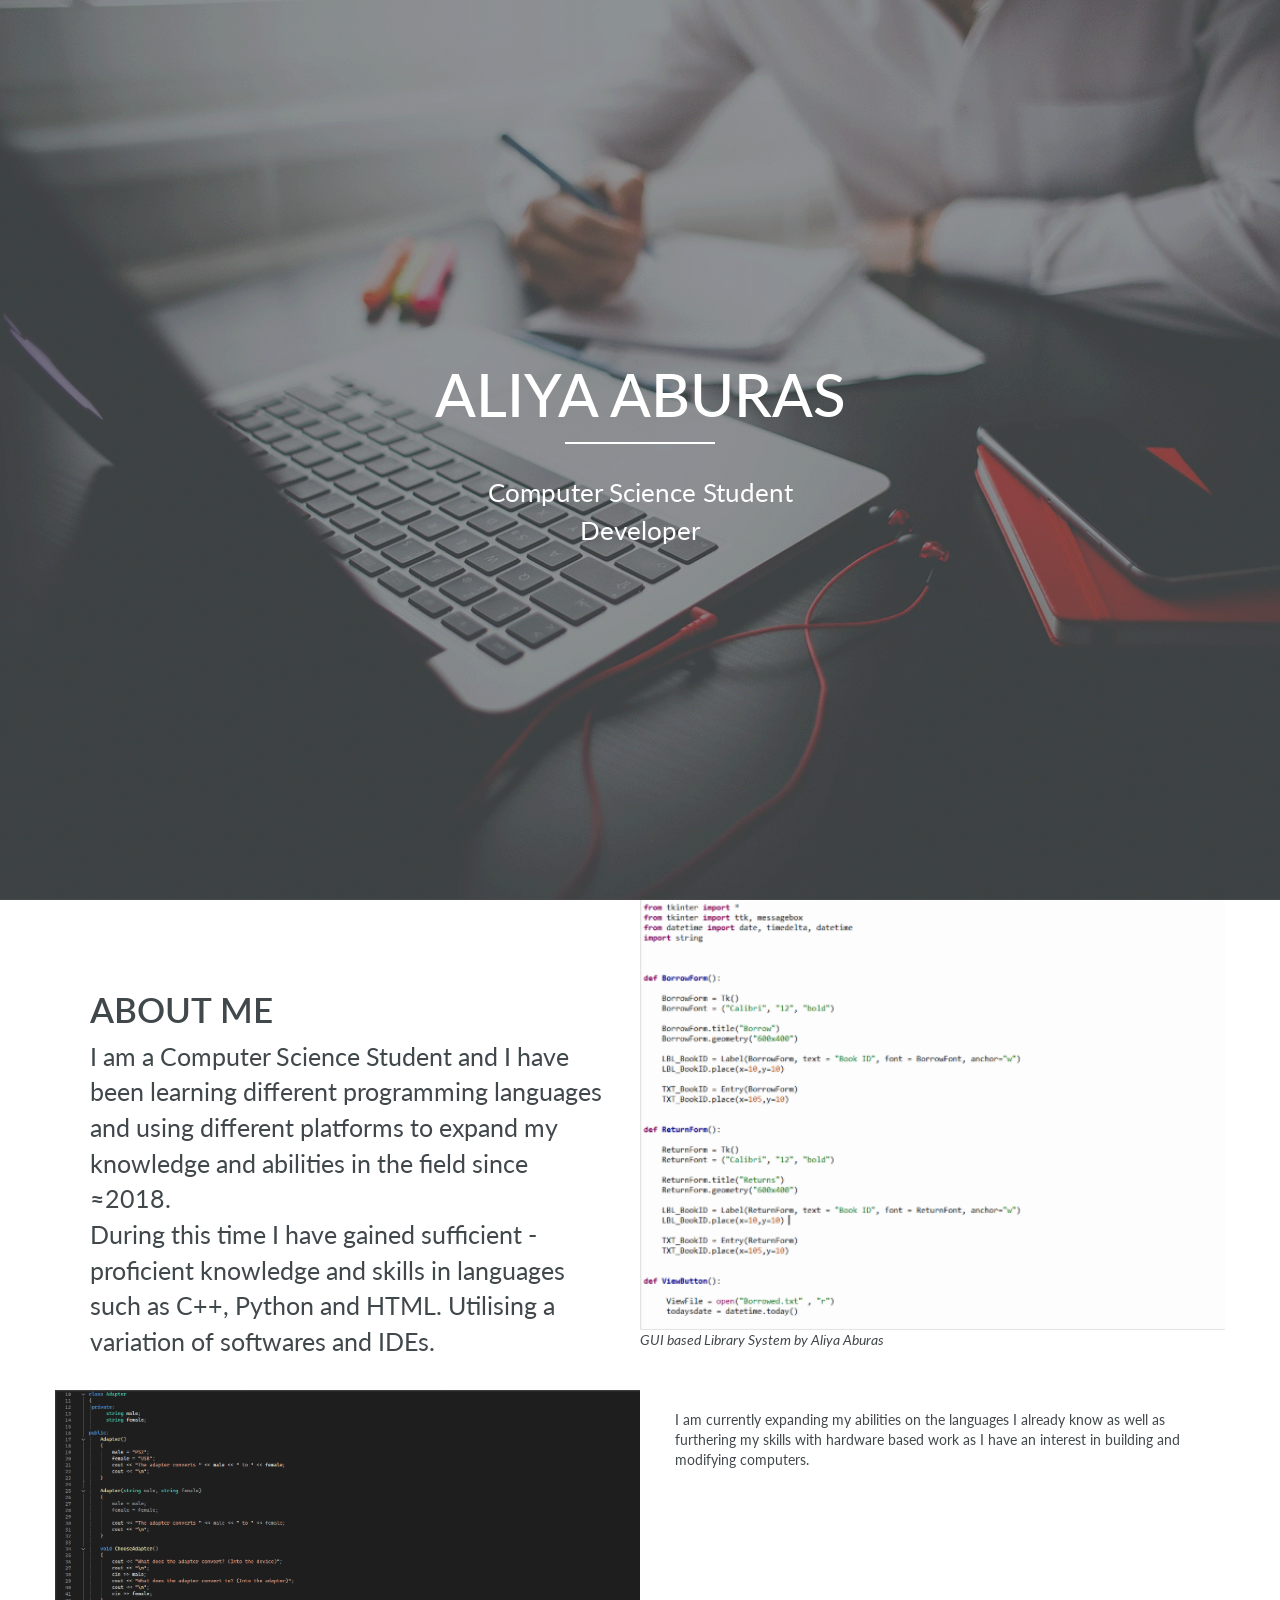
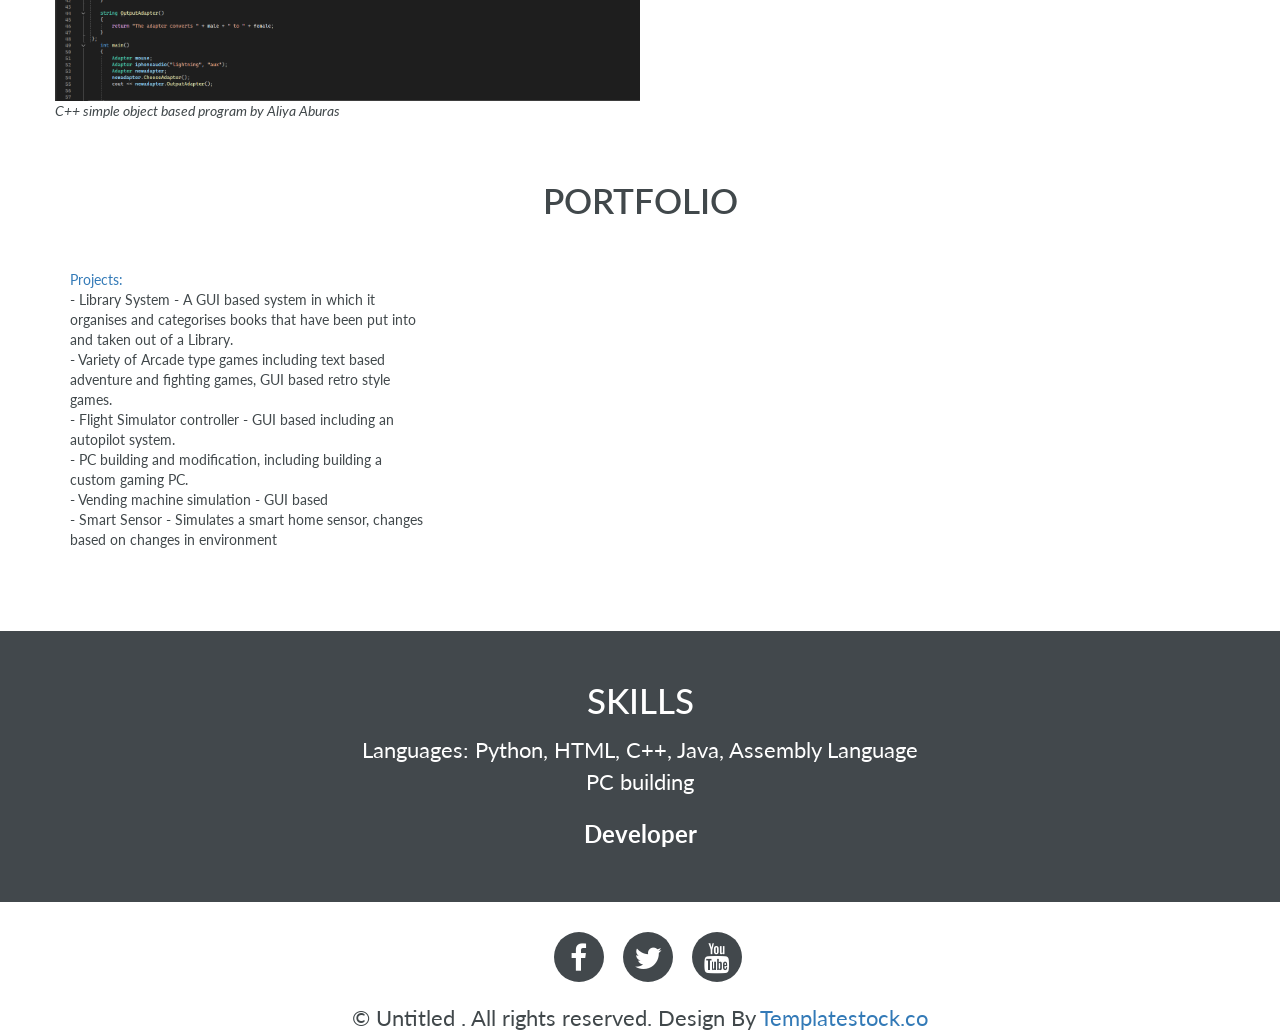
<file: index.html>
<!DOCTYPE html>
<!--
	Rocket Internet
	templatestock.co @templatestock
	Released for free under the Creative Commons Attribution 3.0 license (templated.co/license)
-->

<html>
<head>
	<title> Aliya Aburas </title>

	<!-- Bootstrap CSS -->
	<link rel="stylesheet" type="text/css" href="css/bootstrap.min.css">

	<!-- Goggle Font -->
	<link href='https://fonts.googleapis.com/css?family=Lato:400,700,900,300' rel='stylesheet' type='text/css'>

	<!-- Font Css -->
	<link rel="stylesheet" type="text/css" href="css/font-awesome.min.css">

	<!-- Custom CSS -->
	<link rel="stylesheet" type="text/css" href="css/style.css">

	<!-- Animation Css -->
	<link rel="stylesheet" href="css/animate.css">

</head>
<body>
<header>
	<div id="homeFullScreen">
		<div class="header-text">
			<h1>Aliya Aburas</h1>
			<div class="vertical-line"></div>
			<p>
				Computer Science Student 
				<br />
				Developer
			</p>
		</div><!-- End HeaderText -->
	</div><!-- End homeFullScreen -->
</header><!-- End Header -->

<!-- Feature -->

<section class="feature">
	<div class="container">
		<div class="row">
			<div class="col-md-6 col-sm-6">
				<div class="feature-box">
					<h1>About Me</h1>
					<p>I am a Computer Science Student and I have been learning different programming languages and using different platforms to expand my knowledge and abilities in the field since ≈2018.<br>
					   During this time I have gained sufficient - proficient knowledge and skills in languages such as C++, Python and HTML. Utilising a variation of softwares and IDEs. </p>
				</div>
			</div><!-- End col-md-6 -->
			<div class="col-md-6 col-sm-6 nopadding">
				<img src="images/Python1.png">
				<p><cite> GUI based Library System by Aliya Aburas</cite></p>
			</div><!-- End col-md-6 -->

			<div class="clearfix"></div><!-- End clearfix -->

			<div class="col-md-6 col-sm-6 nopadding">
				<img src="images/cplus.png">
				<p><cite> C++ simple object based program by Aliya Aburas</cite></p>
			</div><!-- End col-md-6 -->
			<div class="col-md-6 col-sm-6">
				<div class="feature-box"
					<p> I am currently expanding my abilities on the languages I already know as well as furthering my skills with hardware based work as I have an interest in building and modifying computers.</p>
				</div>
			</div><!-- End col-md-6 -->
		</div>
	</div>
</section>

<!-- portfolio -->

<section class="portfolio">
	<div class="container">
		<div class="row">
			<div class="col-md-12">
				<h1 class="heading">Portfolio</h1>
			</div><!-- End col-md-12 -->

			<div class="col-md-4 col-sm-4">
				<p> <a href="project.html">Projects: </a> <br>
				- Library System - A GUI based system in which it organises and categorises books that have been put into and taken out of a Library. <br>
				- Variety of Arcade type games including text based adventure and fighting games, GUI based retro style games. <br>
				- Flight Simulator controller - GUI based including an autopilot system. <br>
				- PC building and modification, including building a custom gaming PC. <br>
				- Vending machine simulation - GUI based <br>
				- Smart Sensor - Simulates a smart home sensor, changes based on changes in environment <br>

			</p>
			</div><!-- End col-md-4 -->
			<div class="col-md-4 col-sm-4">
				
			</div><!-- End col-md-4 -->
			<div class="col-md-4 col-sm-4 last-img">
				
			</div><!-- End col-md-4 -->

			<div class="clearfix"></div><!-- End clearfix -->
				
			<div class="col-md-4 col-sm-4">
				
			</div><!-- End col-md-4 -->
			<div class="col-md-4 col-sm-4">
				
			</div><!-- End col-md-4 -->
			<div class="col-md-4 col-sm-4 last-img">
				
			</div><!-- End col-md-4 -->
		</div><!-- End row -->
	</div><!-- End container -->
</section>

<!-- Call to Action -->
<section class="call-top-action text-center">
	<div class="container">
		<div class="row">
			<div class="col-md-12">
				<h1>Skills</h1>
				<p> Languages: Python, HTML, C++, Java, Assembly Language
				<br />
				PC building </p>
				<span>Developer</span>
			</div><!-- End col-md-12 -->
		</div><!-- End row -->
	</div><!-- End container -->
</section>

<!-- Footer -->
<footer>
	<ul class="in-line">
		<li><a href="#"><span><i class="fa fa-facebook"></i></span></a></li>
		<li><a href="#"><span><i class="fa fa-twitter"></i></span></a></li>
		<li><a href="#"><span><i class="fa fa-youtube"></i></span></a></li>
	</ul>
	<span class="copyright">&#169; Untitled . All rights reserved. Design By <a href="http://templatestock.co">Templatestock.co</a></span>
</footer>
	



<!-- Main JS -->
<script type="text/javascript" src="js/jquery-main.js"></script>

<!-- Bootstrap JS -->
<script type="text/javascript" src="js/bootstrap.min.js"></script>

<!-- Animation JS -->
<script type="text/javascript" src="js/wow.min.js"></script>

<!-- Custom JS -->
<script type="text/javascript" src="js/custom.js"></script>


</body>
</html>
</file>
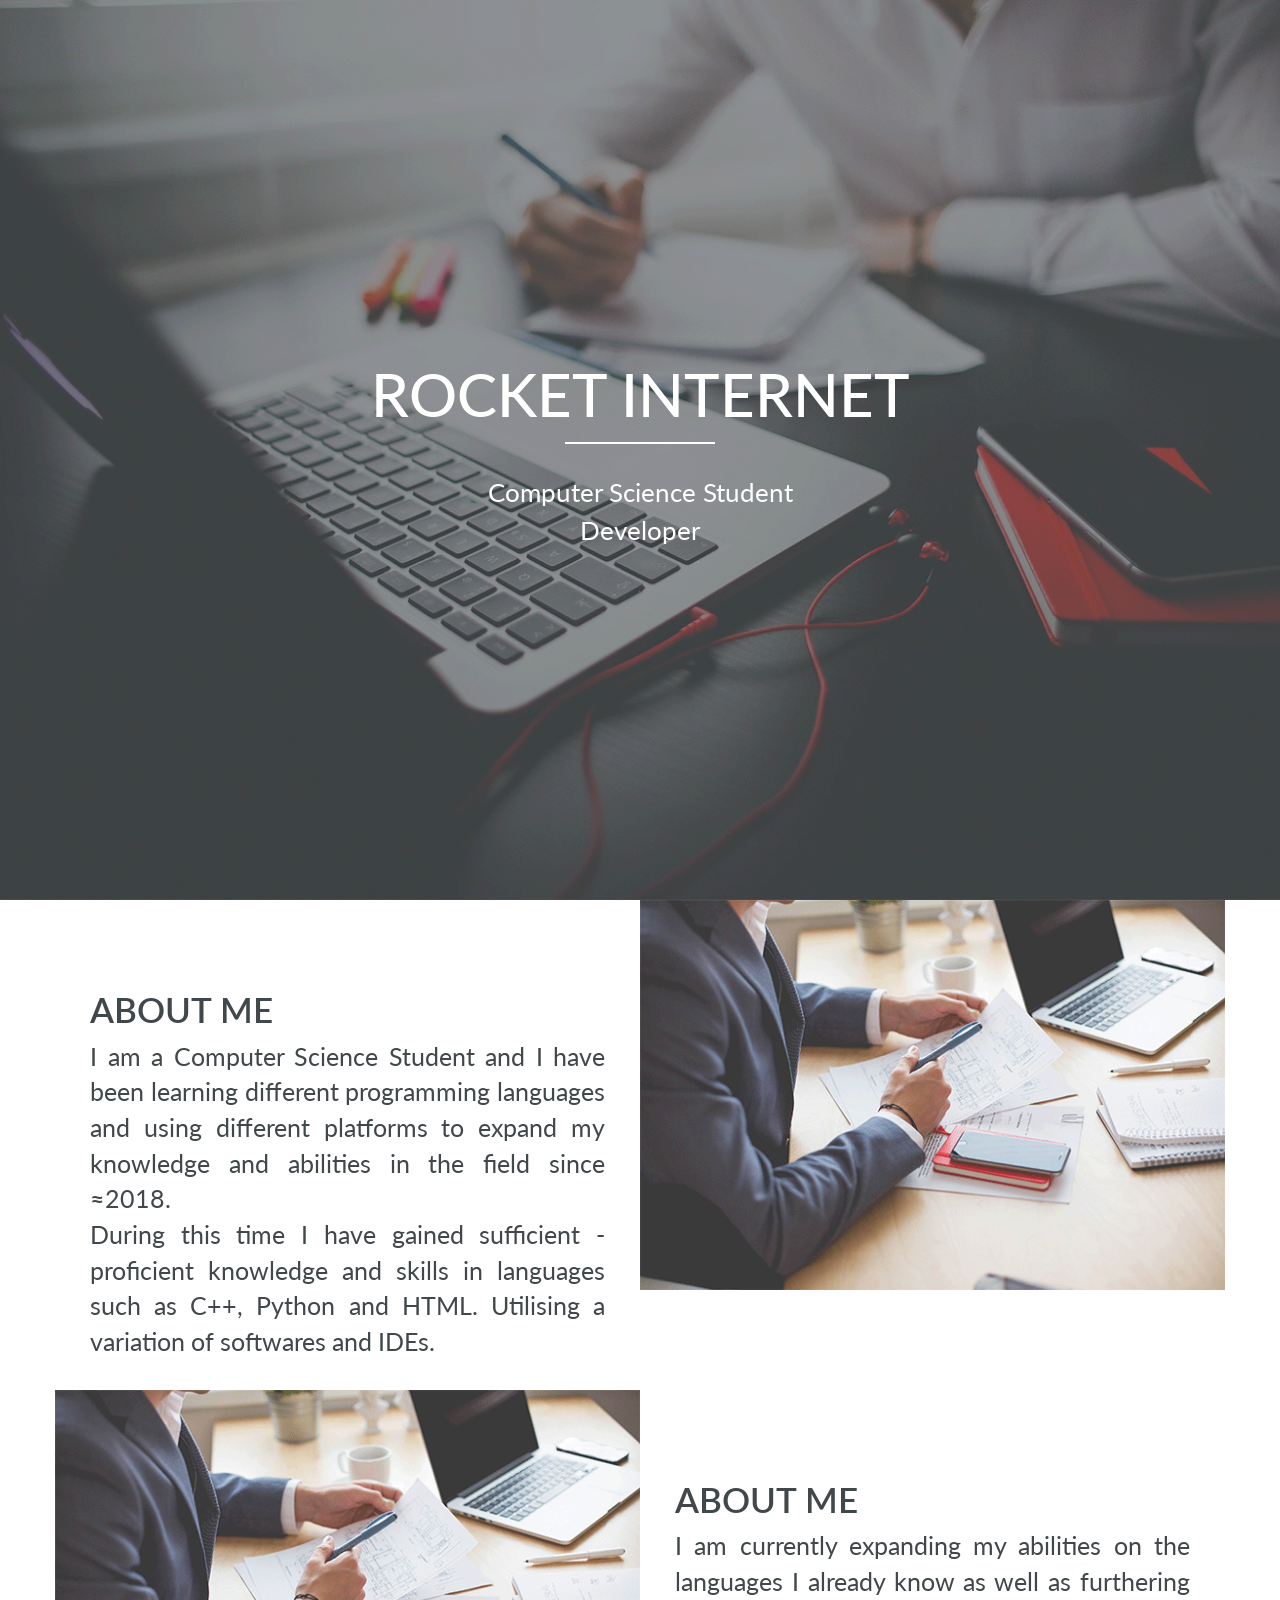
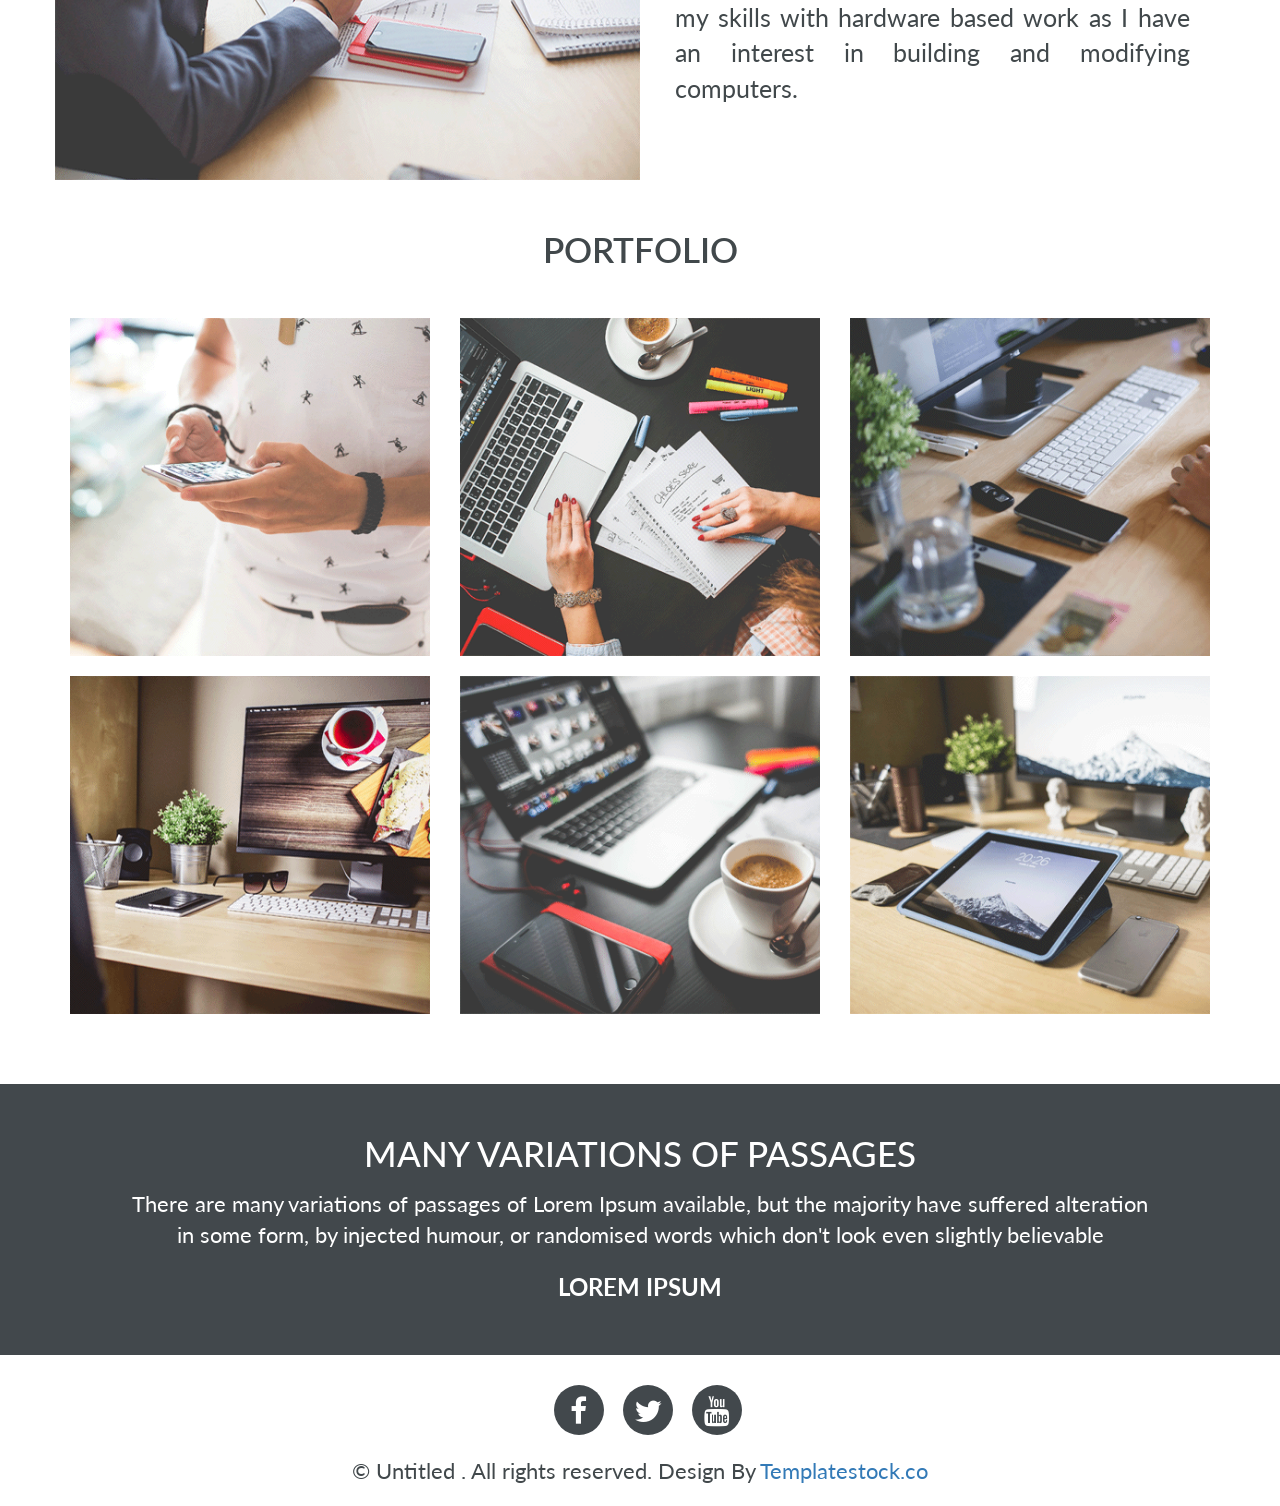
<file: rocket-internet/index.html>
<!DOCTYPE html>
<!--
	Rocket Internet by TEMPLATE STOCK
	templatestock.co @templatestock
	Released for free under the Creative Commons Attribution 3.0 license (templated.co/license)
-->

<html>
<head>
	<title> Aliya Aburas </title>

	<!-- Bootstrap CSS -->
	<link rel="stylesheet" type="text/css" href="css/bootstrap.min.css">

	<!-- Goggle Font -->
	<link href='https://fonts.googleapis.com/css?family=Lato:400,700,900,300' rel='stylesheet' type='text/css'>

	<!-- Font Css -->
	<link rel="stylesheet" type="text/css" href="css/font-awesome.min.css">

	<!-- Custom CSS -->
	<link rel="stylesheet" type="text/css" href="css/style.css">

	<!-- Animation Css -->
	<link rel="stylesheet" href="css/animate.css">

</head>
<body>
<header>
	<div id="homeFullScreen">
		<div class="header-text">
			<h1>Rocket internet</h1>
			<div class="vertical-line"></div>
			<p>
				Computer Science Student 
				<br />
				Developer
			</p>
		</div><!-- End HeaderText -->
	</div><!-- End homeFullScreen -->
</header><!-- End Header -->

<!-- Feature -->

<section class="feature">
	<div class="container">
		<div class="row">
			<div class="col-md-6 col-sm-6">
				<div class="feature-box">
					<h1>About Me</h1>
					<p>I am a Computer Science Student and I have been learning different programming languages and using different platforms to expand my knowledge and abilities in the field since ≈2018. <br>
					   During this time I have gained sufficient - proficient knowledge and skills in languages such as C++, Python and HTML. Utilising a variation of softwares and IDEs. </p>
				</div>
			</div><!-- End col-md-6 -->
			<div class="col-md-6 col-sm-6 nopadding">
				<img src="images/1.png">
			</div><!-- End col-md-6 -->

			<div class="clearfix"></div><!-- End clearfix -->

			<div class="col-md-6 col-sm-6 nopadding">
				<img src="images/1.png">
			</div><!-- End col-md-6 -->
			<div class="col-md-6 col-sm-6">
				<div class="feature-box">
					<h1>About Me</h1>
					<p> I am currently expanding my abilities on the languages I already know as well as furthering my skills with hardware based work as I have an interest in building and modifying computers.</p>
				</div>
			</div><!-- End col-md-6 -->
		</div>
	</div>
</section>

<!-- portfolio -->

<section class="portfolio">
	<div class="container">
		<div class="row">
			<div class="col-md-12">
				<h1 class="heading">Portfolio</h1>
			</div><!-- End col-md-12 -->

			<div class="col-md-4 col-sm-4">
				<img src="images/p-1.png">
			</div><!-- End col-md-4 -->
			<div class="col-md-4 col-sm-4">
				<img src="images/p-2.png">
			</div><!-- End col-md-4 -->
			<div class="col-md-4 col-sm-4 last-img">
				<img src="images/p-3.png">
			</div><!-- End col-md-4 -->

			<div class="clearfix"></div><!-- End clearfix -->

			<div class="col-md-4 col-sm-4">
				<img src="images/p-4.png">
			</div><!-- End col-md-4 -->
			<div class="col-md-4 col-sm-4">
				<img src="images/p-5.png">
			</div><!-- End col-md-4 -->
			<div class="col-md-4 col-sm-4 last-img">
				<img src="images/p-6.png">
			</div><!-- End col-md-4 -->
		</div><!-- End row -->
	</div><!-- End container -->
</section>

<!-- Call to Action -->
<section class="call-top-action text-center">
	<div class="container">
		<div class="row">
			<div class="col-md-12">
				<h1>many variations of passages</h1>
				<p>There are many variations of passages of Lorem Ipsum available, but the majority have suffered alteration 
				<br />
				in some form, by injected humour, or randomised words which don't look even slightly believable</p>
				<span>LOREM IPSUM</span>
			</div><!-- End col-md-12 -->
		</div><!-- End row -->
	</div><!-- End container -->
</section>

<!-- Footer -->
<footer>
	<ul class="in-line">
		<li><a href="#"><span><i class="fa fa-facebook"></i></span></a></li>
		<li><a href="#"><span><i class="fa fa-twitter"></i></span></a></li>
		<li><a href="#"><span><i class="fa fa-youtube"></i></span></a></li>
	</ul>
	<span class="copyright">&#169; Untitled . All rights reserved. Design By <a href="http://templatestock.co">Templatestock.co</a></span>
</footer>
	



<!-- Main JS -->
<script type="text/javascript" src="js/jquery-main.js"></script>

<!-- Bootstrap JS -->
<script type="text/javascript" src="js/bootstrap.min.js"></script>

<!-- Animation JS -->
<script type="text/javascript" src="js/wow.min.js"></script>

<!-- Custom JS -->
<script type="text/javascript" src="js/custom.js"></script>


</body>
</html>
</file>
<file: css/style.css>
/*
	Rocket Internet by TEMPLATE STOCK
    templatestock.co @templatestock
	Released for free under the Creative Commons Attribution 3.0 license (templated.co/license)
*/

/* Typography CSS */
body
{
    font-family: 'Lato', sans-serif;
    color: #41484b;
}

html, body {
    margin: 0;
    padding: 0;
    height: 100%;
}

/* Header */
#homeFullScreen {
    width: 100%;
    min-height: 100vh;
    background-image: url('../images/header.png');
    background-repeat: no-repeat;
    background-size: cover;
    background-position: top center;
    text-align: center;
    display: flex;
    align-items: center;
    justify-content: center;
}

#homeFullScreen {
    overflow: hidden;
}

#homeFullScreen {
    /* use flexbox for full-width centering; remove table-cell overrides */
}

.header-text h1
{
    font-size: 60px;
    color: #fff;
    text-transform: uppercase;
}

.header-text .vertical-line
{
    height: 2px;
    background-color: #fff;
    width: 150px;
    margin: 0 auto;
    margin-top: 15px;
    margin-bottom: 30px;
}

.header-text p
{
    font-size: 26px;
    color: #fff;
}


/* feature */
.feature img
{
    width: 100%;
}

.nopadding {
   padding: 0 !important;
   margin: 0 !important;
}

.feature-box
{
    padding: 20px;
}

.feature-box h1
{
    font-size: 35px;
    text-transform: uppercase;
    font-weight: 600;   
    margin-top: 2em;
}

.feature-box p
{
    font-size: 25px;
    text-align: left;
}

/* Portfolio */
.portfolio .heading
{
    font-size: 35px;
    text-transform: uppercase;
    font-weight: 600;
    text-align: center;
    margin: 50px 0px;
}

.portfolio img
{
    width: 100%;
    cursor: pointer;
}

.portfolio .last-img
{
    margin-bottom: 20px;
}

/* Call to Action */
.call-top-action
{
    background-color: #42484c;
    color: #fff;
    padding: 50px 0px;
    margin-top: 50px;
}

.call-top-action h1
{
    font-size: 35px;
    text-transform: uppercase;
    margin-bottom: 25px;
    margin: 0px;
}

.call-top-action p
{
    font-size: 22px;
    margin-bottom: 20px;
}

.call-top-action span
{

    font-size: 24px;
    font-weight: bold;
}

/* Footer */
footer
{
    text-align: center;
    margin-top: 30px;
}

footer ul
{
    padding: 0px;
    list-style: none;
    margin: 20px;
}

footer ul li
{
    display: inline-block;
    margin-left: 15px;
}

footer ul li a span
{
    width: 50px;
    height: 50px;
    background: #42484C;
    display: block;
    font-size: 30px;
    line-height: 50px;
    color: #fff;
    border-radius: 50%;
}

footer .copyright
{
    font-size: 22px;
    margin-bottom: 20px;
    display: block;
}



/* Extra Small devices  */
@media (max-width: 480px) {
	
}

/* Extra Small devices  */
@media (max-width: 767px) {
    .header-text h1 {
        font-size: 45px;
    }

    .header-text .vertical-line {        
        margin-top: 15px;
        margin-bottom: 15px;
    }

    .header-text p {
        font-size: 20px;
        color: #fff;
    }

    .feature-box {
        padding: 0px;
    }

    .feature-box h1 {
        font-size: 25px;
        margin-top: 2em;
    }

    .feature-box p {
        font-size: 20px;
        text-align: justify;
    }

    .nopadding {
        padding: 15px !important;
        margin: 0 !important;
    }

    .portfolio img {        
        margin-bottom: 15px;
    }

    .call-top-action h1 {
        font-size: 24px;
        text-transform: uppercase;
        margin-bottom: 15px !important;
        margin: 0px;
    }

    .call-top-action p {
        font-size: 14px;
        margin-bottom: 10px;
    }

    .call-top-action span {
        font-size: 15px;
        font-weight: bold;
    }

    footer ul li a span {
        width: 40px;
        height: 40px;
        background: #42484C;
        display: block;
        font-size: 22px;
        line-height: 40px;
        color: #fff;
        border-radius: 50%;
    }

    footer .copyright {
        font-size: 16px;
        margin-bottom: 20px;
        display: block;
    }
}


/* Small devices (tablets, 768px and up) */
@media (min-width: 768px) {  
    .header-text h1 {
        font-size: 45px;
    }

    .header-text p {
        font-size: 20px;
        color: #fff;
    }

    .feature-box h1 {
        font-size: 25px;
        text-transform: uppercase;
        font-weight: 600;
        margin-top: 1em;
    }
	
    .feature-box p {
        font-size: 18px;
        text-align: justify;
    }

    .nopadding {
        padding: 15px !important;
        margin: 0 !important;
    }

    .portfolio img {        
        margin-bottom: 15px;
    }

    .call-top-action h1 {
        font-size: 25px;
        text-transform: uppercase;
        margin-bottom: 13px !important;
        margin: 0px;
    }

    .call-top-action p {
        font-size: 14px;
        margin-bottom: 13px;
    }

    .call-top-action span {
        font-size: 17px;
        font-weight: bold;
    }

    footer {
        text-align: center;
        margin-top: 23px;
    }

    footer ul li a span {
        width: 40px;
        height: 40px;
        background: #42484C;
        display: block;
        font-size: 22px;
        line-height: 40px;
        color: #fff;
        border-radius: 50%;
    }   

    footer .copyright {
        font-size: 18px;
    }



}

/* Medium devices (desktops, 992px and up) */
@media (min-width: 992px) { 
    .feature-box {
        padding: 10px;
    }

    .feature-box h1 {
        font-size: 30px;    
    }

    .feature-box p {
        font-size: 20px;
    }

    .call-top-action p
    {
        font-size: 19px;
    }

    .call-top-action h1 {
        font-size: 30px;
       margin-bottom: 15px !important;
    }

    .call-top-action span {
        font-size: 20px;
    }
}

/* Large devices (large desktops, 1200px and up) */
@media (min-width: 1200px) {
    /* Typography CSS */
body
{
    font-family: 'Lato', sans-serif;
    color: #41484b;
}



/* Heder */
#homeFullScreen {
    width: 100%;
    min-height: 100vh;
    background-image: url('../images/header.png');
    background-repeat: no-repeat;
    background-size: cover;
    background-position: top center;
    text-align: center;
    display: flex;
    align-items: center;
    justify-content: center;
}

#homeFullScreen {
    overflow: hidden;
}

#homeFullScreen {
    /* media-query duplicate removed to preserve flex layout */
}

.header-text h1
{
    font-size: 60px;
    color: #fff;
    text-transform: uppercase;
}

.header-text .vertical-line
{
    height: 2px;
    background-color: #fff;
    width: 150px;
    margin: 0 auto;
    margin-top: 15px;
    margin-bottom: 30px;
}

.header-text p
{
    font-size: 26px;
    color: #fff;
}


/* feature */
.feature img
{
    width: 100%;
}

.nopadding {
   padding: 0 !important;
   margin: 0 !important;
}

.feature-box
{
    padding: 20px;
}

.feature-box h1
{
    font-size: 35px;
    text-transform: uppercase;
    font-weight: 600;   
    margin-top: 2em;
}

.feature-box p
{
    font-size: 25px;
    text-align: left;
}

/* Portfolio */
.portfolio .heading
{
    font-size: 35px;
    text-transform: uppercase;
    font-weight: 600;
    text-align: center;
    margin: 50px 0px;
}

.portfolio img
{
    width: 100%;
    cursor: pointer;
}

.portfolio .last-img
{
    margin-bottom: 20px;
}

/* Call to Action */
.call-top-action
{
    background-color: #42484c;
    color: #fff;
    padding: 50px 0px;
    margin-top: 50px;
}

.call-top-action h1
{
    font-size: 35px;
    text-transform: uppercase;
    margin-bottom: 25px;
    margin: 0px;
}

.call-top-action p
{
    font-size: 22px;
    margin-bottom: 20px;
}

.call-top-action span
{

    font-size: 24px;
    font-weight: bold;
}

/* Footer */
footer
{
    text-align: center;
    margin-top: 30px;
}

footer ul
{
    padding: 0px;
    list-style: none;
    margin: 20px;
}

footer ul li
{
    display: inline-block;
    margin-left: 15px;
}

footer ul li a span
{
    width: 50px;
    height: 50px;
    background: #42484C;
    display: block;
    font-size: 30px;
    line-height: 50px;
    color: #fff;
    border-radius: 50%;
}

footer .copyright
{
    font-size: 22px;
    margin-bottom: 20px;
    display: block;
}


}
</file>
<file: rocket-internet/css/style.css>
/*
	Rocket Internet by TEMPLATE STOCK
    templatestock.co @templatestock
	Released for free under the Creative Commons Attribution 3.0 license (templated.co/license)
*/

/* Typography CSS */
body
{
    font-family: 'Lato', sans-serif;
    color: #41484b;
}



/* Heder */
#homeFullScreen {
    width: 100%;
    background-repeat: no-repeat;
    background-attachment: scroll;
    background-size: cover;
    background-position: top center;
}

#homeFullScreen {
    background-image: url('../images/header.png');
    overflow: hidden;
}

#homeFullScreen {
    display: table-cell;
    vertical-align: middle;
    text-align: center;
    margin: auto;
}

.header-text h1
{
    font-size: 60px;
    color: #fff;
    text-transform: uppercase;
}

.header-text .vertical-line
{
    height: 2px;
    background-color: #fff;
    width: 150px;
    margin: 0 auto;
    margin-top: 15px;
    margin-bottom: 30px;
}

.header-text p
{
    font-size: 26px;
    color: #fff;
}


/* feature */
.feature img
{
    width: 100%;
}

.nopadding {
   padding: 0 !important;
   margin: 0 !important;
}

.feature-box
{
    padding: 20px;
}

.feature-box h1
{
    font-size: 35px;
    text-transform: uppercase;
    font-weight: 600;   
    margin-top: 2em;
}

.feature-box p
{
    font-size: 25px;
    text-align: justify;
}

/* Portfolio */
.portfolio .heading
{
    font-size: 35px;
    text-transform: uppercase;
    font-weight: 600;
    text-align: center;
    margin: 50px 0px;
}

.portfolio img
{
    width: 100%;
    cursor: pointer;
}

.portfolio .last-img
{
    margin-bottom: 20px;
}

/* Call to Action */
.call-top-action
{
    background-color: #42484c;
    color: #fff;
    padding: 50px 0px;
    margin-top: 50px;
}

.call-top-action h1
{
    font-size: 35px;
    text-transform: uppercase;
    margin-bottom: 25px;
    margin: 0px;
}

.call-top-action p
{
    font-size: 22px;
    margin-bottom: 20px;
}

.call-top-action span
{

    font-size: 24px;
    font-weight: bold;
}

/* Footer */
footer
{
    text-align: center;
    margin-top: 30px;
}

footer ul
{
    padding: 0px;
    list-style: none;
    margin: 20px;
}

footer ul li
{
    display: inline-block;
    margin-left: 15px;
}

footer ul li a span
{
    width: 50px;
    height: 50px;
    background: #42484C;
    display: block;
    font-size: 30px;
    line-height: 50px;
    color: #fff;
    border-radius: 50%;
}

footer .copyright
{
    font-size: 22px;
    margin-bottom: 20px;
    display: block;
}



/* Extra Small devices  */
@media (max-width: 480px) {
	
}

/* Extra Small devices  */
@media (max-width: 767px) {
    .header-text h1 {
        font-size: 45px;
    }

    .header-text .vertical-line {        
        margin-top: 15px;
        margin-bottom: 15px;
    }

    .header-text p {
        font-size: 20px;
        color: #fff;
    }

    .feature-box {
        padding: 0px;
    }

    .feature-box h1 {
        font-size: 25px;
        margin-top: 2em;
    }

    .feature-box p {
        font-size: 20px;
        text-align: justify;
    }

    .nopadding {
        padding: 15px !important;
        margin: 0 !important;
    }

    .portfolio img {        
        margin-bottom: 15px;
    }

    .call-top-action h1 {
        font-size: 24px;
        text-transform: uppercase;
        margin-bottom: 15px !important;
        margin: 0px;
    }

    .call-top-action p {
        font-size: 14px;
        margin-bottom: 10px;
    }

    .call-top-action span {
        font-size: 15px;
        font-weight: bold;
    }

    footer ul li a span {
        width: 40px;
        height: 40px;
        background: #42484C;
        display: block;
        font-size: 22px;
        line-height: 40px;
        color: #fff;
        border-radius: 50%;
    }

    footer .copyright {
        font-size: 16px;
        margin-bottom: 20px;
        display: block;
    }
}


/* Small devices (tablets, 768px and up) */
@media (min-width: 768px) {  
    .header-text h1 {
        font-size: 45px;
    }

    .header-text p {
        font-size: 20px;
        color: #fff;
    }

    .feature-box h1 {
        font-size: 25px;
        text-transform: uppercase;
        font-weight: 600;
        margin-top: 1em;
    }
	
    .feature-box p {
        font-size: 18px;
        text-align: justify;
    }

    .call-top-action h1 {
        font-size: 25px;
        text-transform: uppercase;
        margin-bottom: 13px !important;
        margin: 0px;
    }

    .call-top-action p {
        font-size: 14px;
        margin-bottom: 13px;
    }

    .call-top-action span {
        font-size: 17px;
        font-weight: bold;
    }

    footer {
        text-align: center;
        margin-top: 23px;
    }

    footer ul li a span {
        width: 40px;
        height: 40px;
        background: #42484C;
        display: block;
        font-size: 22px;
        line-height: 40px;
        color: #fff;
        border-radius: 50%;
    }   

    footer .copyright {
        font-size: 18px;
    }



}

/* Medium devices (desktops, 992px and up) */
@media (min-width: 992px) { 
    .feature-box {
        padding: 10px;
    }

    .feature-box h1 {
        font-size: 30px;    
    }

    .feature-box p {
        font-size: 20px;
    }

    .call-top-action p
    {
        font-size: 19px;
    }

    .call-top-action h1 {
        font-size: 30px;
       margin-bottom: 15px !important;
    }

    .call-top-action span {
        font-size: 20px;
    }
}

/* Large devices (large desktops, 1200px and up) */
@media (min-width: 1200px) {
    /* Typography CSS */
body
{
    font-family: 'Lato', sans-serif;
    color: #41484b;
}



/* Heder */
#homeFullScreen {
    width: 100%;
    background-repeat: no-repeat;
    background-attachment: scroll;
    background-size: cover;
    background-position: top center;
}

#homeFullScreen {
    background-image: url('../images/header.png');
    overflow: hidden;
}

#homeFullScreen {
    display: table-cell;
    vertical-align: middle;
    text-align: center;
    margin: auto;
}

.header-text h1
{
    font-size: 60px;
    color: #fff;
    text-transform: uppercase;
}

.header-text .vertical-line
{
    height: 2px;
    background-color: #fff;
    width: 150px;
    margin: 0 auto;
    margin-top: 15px;
    margin-bottom: 30px;
}

.header-text p
{
    font-size: 26px;
    color: #fff;
}


/* feature */
.feature img
{
    width: 100%;
}

.nopadding {
   padding: 0 !important;
   margin: 0 !important;
}

.feature-box
{
    padding: 20px;
}

.feature-box h1
{
    font-size: 35px;
    text-transform: uppercase;
    font-weight: 600;   
    margin-top: 2em;
}

.feature-box p
{
    font-size: 25px;
    text-align: justify;
}

/* Portfolio */
.portfolio .heading
{
    font-size: 35px;
    text-transform: uppercase;
    font-weight: 600;
    text-align: center;
    margin: 50px 0px;
}

.portfolio img
{
    width: 100%;
    cursor: pointer;
}

.portfolio .last-img
{
    margin-bottom: 20px;
}

/* Call to Action */
.call-top-action
{
    background-color: #42484c;
    color: #fff;
    padding: 50px 0px;
    margin-top: 50px;
}

.call-top-action h1
{
    font-size: 35px;
    text-transform: uppercase;
    margin-bottom: 25px;
    margin: 0px;
}

.call-top-action p
{
    font-size: 22px;
    margin-bottom: 20px;
}

.call-top-action span
{

    font-size: 24px;
    font-weight: bold;
}

/* Footer */
footer
{
    text-align: center;
    margin-top: 30px;
}

footer ul
{
    padding: 0px;
    list-style: none;
    margin: 20px;
}

footer ul li
{
    display: inline-block;
    margin-left: 15px;
}

footer ul li a span
{
    width: 50px;
    height: 50px;
    background: #42484C;
    display: block;
    font-size: 30px;
    line-height: 50px;
    color: #fff;
    border-radius: 50%;
}

footer .copyright
{
    font-size: 22px;
    margin-bottom: 20px;
    display: block;
}


}
</file>
